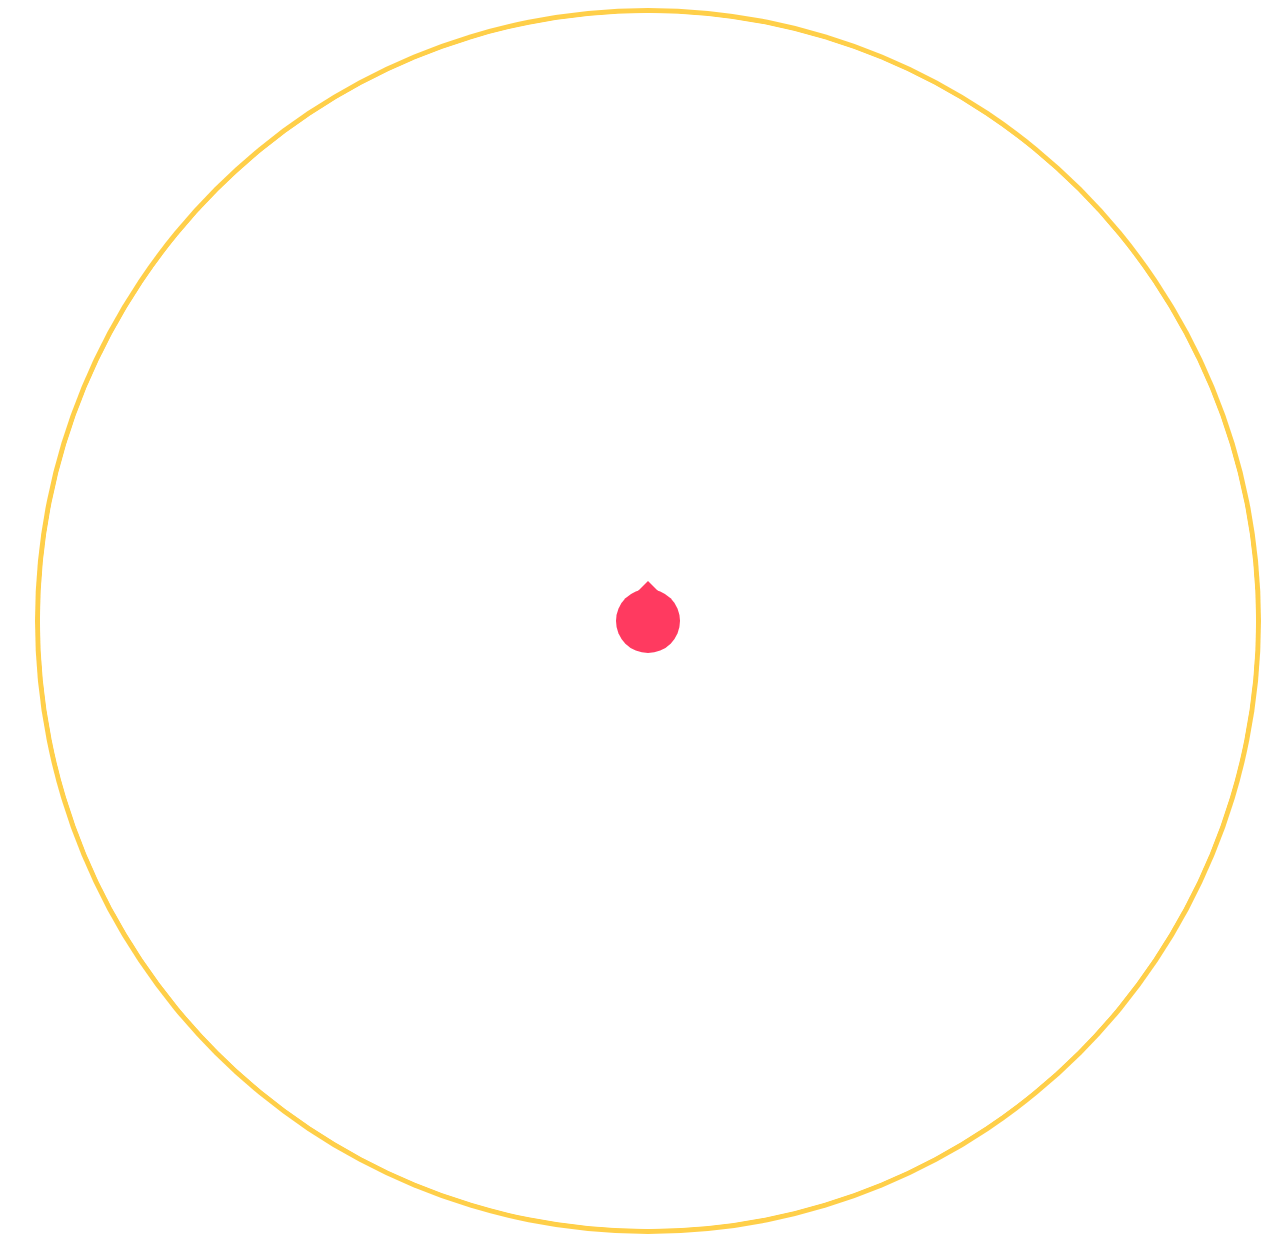
<file: 转盘/index.html>
<!DOCTYPE html>
<html lang="en">
  <head>
    <meta charset="UTF-8" />
    <meta name="viewport" content="width=device-width, initial-scale=1.0" />
    <title>Document</title>
    <style>
      body{
        width: 100%;
        height: 100%;
      }
      .luckBg {
        background: #ffcf49;
        width: 95vw;
        height: 95vw;
        border-radius: 50%;
        margin: auto;
        padding: 5px;
      }

      .luckWhellBg,
      .luckWhellBgMain {
        background: #fff;
        width: 100%;
        height: 100%;
        border-radius: 50%;
        position: relative;
        overflow: hidden;
      }

      .rotateStyle {
        -webkit-transition: transform 5000ms ease-in-out;
        transition: transform 5000ms ease-in-out;
      }

      .luckWhellSector {
        position: absolute;
        top: 0;
        right: 0;
        transform-origin: 0% 100%;
        border: 1px solid #facd89;
        border-right: 0;
        border-top: 0;
        box-sizing: border-box;
      }

      .luckWhellSector:nth-child(2n) {
        position: absolute;
        background: #fff3d8;
      }

      .wheel-main {
        position: absolute;
        left: 0;
        right: 0;
        top: 0;
        bottom: 0;
        width: 100%;
        height: 100%;
        z-index: 2;
      }

      .prize-list {
        width: 100%;
        height: 100%;
        position: relative;
      }

      .prize-item {
        position: absolute;
        left: 50%;
        height: 50%;
        padding-top: 15px;
        box-sizing: border-box;
        text-align: center;
        transform-origin: 50% 100%;
        color: #f83c0e;
      }

      .prize_point {
        position: absolute;
        left: 50%;
        background: #ff3a60;
        width: 4rem;
        height: 4rem;
        top: 50%;
        margin-left: -2rem;
        margin-top: -2rem;
        border-radius: 50%;
      }

      .prize_point::after {
        position: absolute;
        left: 50%;
        top: -1.5rem;
        width: 0;
        height: 0;
        margin-left: -1rem;
        border: 1rem solid;
        border-color: transparent transparent #ff3a60;
        content: "";
      }
    </style>
  </head>

  <body>
    <div class="luckBg">
      <div class="luckWhellBg">
        <div class="luckWhellBgMain rotateStyle">
          <!-- <div class="luckWhellSector">

        </div> -->
        </div>
        <div class="wheel-main">
          <div class="prize-list rotateStyle">
            <!-- <div class="prize-item" v-for='(item,index) in prize_List' :key="index" :style="item.style">
							
						<div>
							{{item.prize_name}}	
						</div>	
						<div style="padding-top:5px;">
							<img :src="item.img" style="width:45%"/>
						</div>	
					</div>		 -->
          </div>
          <div class="prize_point" onclick="prizeRoll()"></div>
        </div>
      </div>
    </div>
  </body>
  <script>
    const CIRCLE_ANGLE = 360;
    const BIGSIZE = 40;
    let data = [
      {
        //可以随意更改奖项个数
        id: 1,
        img: "https://img01.yzcdn.cn/vant/cat.jpeg",
        prize_name: "测试1号",
      },
      {
        id: 2,
        img: "https://img01.yzcdn.cn/vant/cat.jpeg",
        prize_name: "测试2号",
      },
      {
        id: 3,
        img: "https://img01.yzcdn.cn/vant/cat.jpeg",
        prize_name: "测试3号",
      },
      {
        id: 4,
        img: "https://img01.yzcdn.cn/vant/cat.jpeg",
        prize_name: "测试4号",
      },
      {
        id: 5,
        img: "https://img01.yzcdn.cn/vant/cat.jpeg",
        prize_name: "测试5号",
      },
    ];
    let prizeList = []; //有样式的奖品列表
    let angleList = []; // 记录每个奖的位置
    let gift_id = 3; //中奖ID
    let index = ""; //抽中的是第几个奖品
    let isRotating = false; //为了防止重复点击
    let rotateAngle = 0;
    let bgDom = document.getElementsByClassName("luckWhellBgMain")[0];
    let divDom = document.getElementsByClassName("prize-list")[0];
    //每个奖增加style
    function formatPrizeList(list) {
      const l = list.length;
      // 计算单个奖项所占的角度
      const average = CIRCLE_ANGLE / l; //60
      const half = average / 2; //30
      const rightBig = l == 2 ? "50" : "0";
      const heightBig = l <= 3 ? "100" : "50";
      const topBig = l == 3 ? "-50" : "0";
      const skewMain = l <= 2 ? 0 : (-(l - 4) * 90) / l;
      // 循环计算给每个奖项添加style属性
      list.forEach((item, i) => {
        // 每个奖项旋转的位置为 当前 i * 平均值 + 平均值 / 2
        const angle = -(i * average + half);
        const bigAge = l > 2 ? (i * 360) / l : "0";
        // 增加 style 这个是给每一个奖项增加的样式
        item.style = `-webkit-transform: rotate(${-angle}deg);
          transform: rotate(${-angle}deg);
          width:${(100 / l) * 2}%;  
          margin-left: -${100 / l}%;
          font-size:${BIGSIZE - l}px;`;
        //这是给每一个转盘背景新增的样式
        item.style2 = `-webkit-transform: rotate(${bigAge}deg);
          transform: rotate(${bigAge}deg) skewY(${skewMain}deg);
          right:${rightBig * i}%;
          height:${heightBig}%;
          top:${topBig}%;
          width:${l == 1 ? 100 : 50}%;
          background:${item.color}
          `;
        // 记录每个奖项的角度范围
        angleList.push(angle);
      });
      return list;
    }
    //奖品赋值到每个奖品中；
    function prizeAddHtml(prizeList) {
      //把奖品赋值到.luckWhellBgMain
      let htmlBg = "";
      let htmlDiv = "";
      for (let i = 0, len = prizeList.length; i < len; i++) {
        htmlBg += `<div class="luckWhellSector" style="${prizeList[i].style2}"></div>`;
        htmlDiv += `<div class="prize-item"  style="${prizeList[i].style}">							
          <div>
            ${prizeList[i].prize_name}                
          </div>	
          <div style="padding-top:5px;">
            
          </div>	
        </div>`;
      }
      // <img src=" ${prizeList[i].img}" style="width:45%"/>
      console.log("htmlBg: ", htmlBg);
      console.log("htmlDiv: ", htmlDiv);
      bgDom.innerHTML = htmlBg;
      divDom.innerHTML = htmlDiv;
    }
    //抽奖
    function prizeRoll() {
      if (isRotating) return false;
      gift_id = Math.floor(1 + Math.random() * prizeList.length);
      console.log(gift_id);
      prizeList.forEach((item, i) => {
        if (item.id == gift_id) index = i; //判断中奖的位置
      });
      rotating();
    }
    //转盘转动角度
    function rotating() {
      isRotating = true;
      // const {rotateAngle,angleList,config,index} = {0,angleList,{duration:5000, circle: 8,mode: "ease-in-out"},index};
      const config = {
        duration: 5000,
        circle: 8,
        mode: "ease-in-out",
      };
      // 计算角度
      const angle =
        // 初始角度
        rotateAngle +
        // 多旋转的圈数
        config.circle * CIRCLE_ANGLE +
        // 奖项的角度
        angleList[index] -
        (rotateAngle % CIRCLE_ANGLE);
      rotateAngle = angle;
      bgDom.style.transform = `rotate(${rotateAngle}deg)`;
      divDom.style.transform = `rotate(${rotateAngle}deg)`;
      // 旋转结束后，允许再次触发
      setTimeout(() => {
        isRotating = false;
        console.log("旋转结束");
      }, config.duration + 500);
    }
    let url =
      "https://www.fastmock.site/mock/d8f56a6ec670888c145e68a888e5c817/lizhengjie/turntableItems";
    fetch(url)
      .then((response) => response.json())
      .then((res) => {
        // Handle the data here
        console.log("res: ", res);
        data = res.data;
        console.log("data: ", data);
        prizeList = formatPrizeList(data); //有样式的奖品列表
        console.log("prizeList: ", prizeList);

        prizeAddHtml(prizeList);
      })
      .catch((error) => {
        // Handle any errors here
      });
  </script>
</html>
</file>
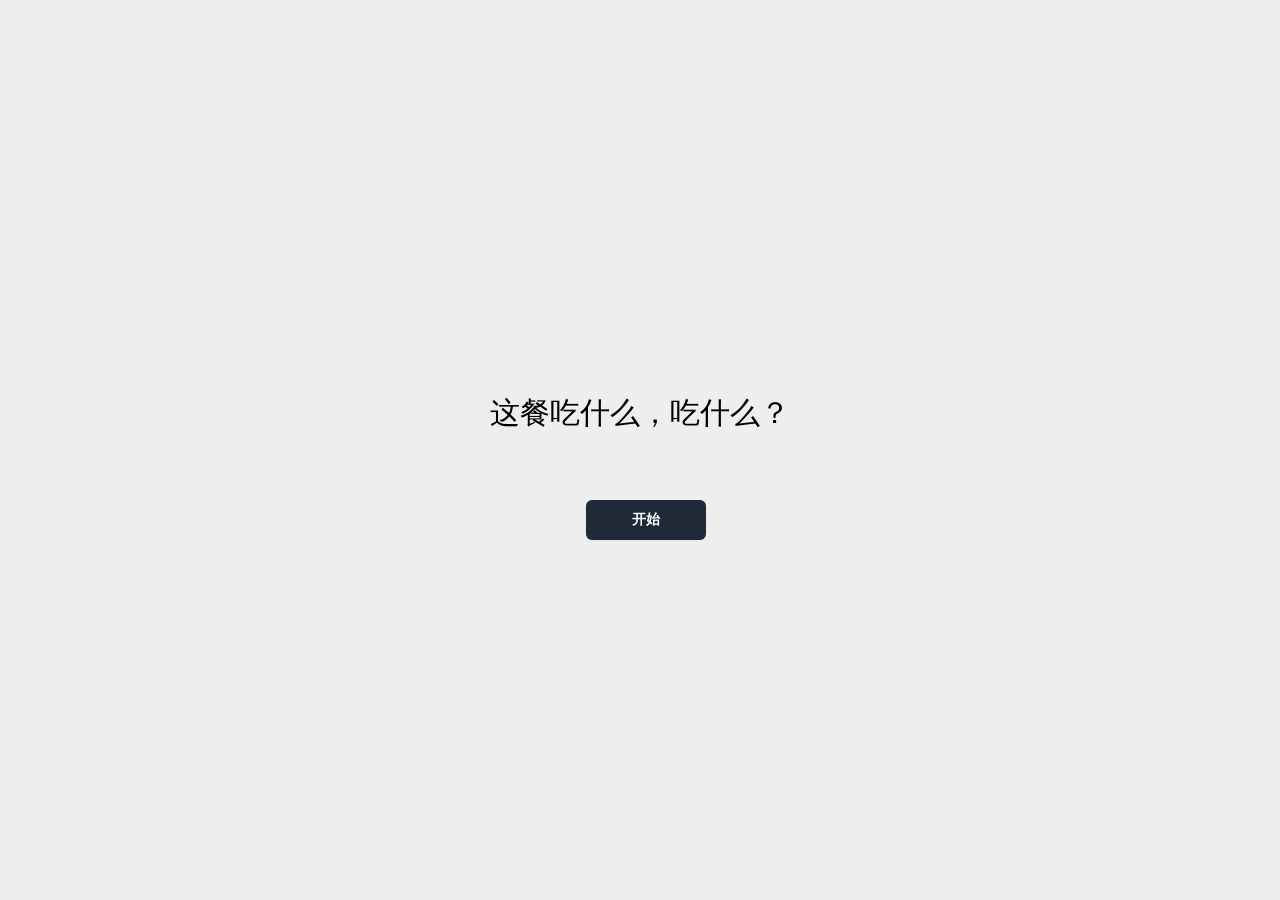
<file: 随机吃喝/index.html>
<!DOCTYPE html>
<html lang="zh-Hans">
  <head>
    <meta charset="UTF-8" />
    <title>这餐吃什么</title>
    <meta name="keywords" content="这餐吃什么" />
    <meta name="description" content="这餐吃什么" />
    <meta name="viewport" content="width=device-width" />
    <link rel="stylesheet" href="output.css" />
    <script async src="https://analytics.huangyafei.com/script.js" data-website-id="5a226081-6ff5-432a-9701-14b7a8669e78"></script>
    <script async src="https://www.googletagmanager.com/gtag/js?id=UA-71978237-1"></script>
    <script>
      window.dataLayer = window.dataLayer || [];
      function gtag(){dataLayer.push(arguments);}
      gtag('js', new Date());
      
      gtag('config', 'UA-71978237-1');
    </script>
  </head>

  <body>
    <div id="wrapper">
      <h1>
        这餐吃什么，吃什么？
        <br />
        <br />
        <b style="color: #ff9733" id="what"></b>
      </h1>
      <input type="button" class="inline-flex w-full justify-center rounded-md bg-gray-800 px-3 py-2 text-sm font-semibold text-white shadow-sm hover:bg-gray-600 sm:ml-3 sm:w-auto" value="开始" id="start" />
      <input type="button" class="inline-flex w-full justify-center rounded-md bg-gray-800 px-3 py-2 text-sm font-semibold text-white shadow-sm hover:bg-gray-600 sm:ml-3 sm:w-auto" value="开始" id="stop" style="display: none" />
    </div>

    <textarea rows="9" cols="53" id="list" style="display: none">
                馄饨 拉面 烩面 热干面 刀削面 油泼面 炸酱面 炒面 重庆小面 米线 酸辣粉 土豆粉 螺狮粉 凉皮儿 麻辣烫 肉夹馍 羊肉汤 炒饭 盖浇饭 卤肉饭 烤肉饭 黄焖鸡米饭 驴肉火烧 川菜 麻辣香锅 火锅 酸菜鱼 烤串 披萨 烤鸭 汉堡 炸鸡 寿司 蟹黄包 煎饼果子 生煎 炒年糕
    </textarea>

    <!-- <div id="banner" style="display: none" x-data="{ show: false }" x-show="show" x-init="localStorage.getItem('hideBanner') === null ? (setTimeout(() => show = true, 500)) : (show = false)" x-transition:enter="ease-out duration-500" x-transition:enter-start="opacity-0 scale-95 translate-y-2" x-transition:enter-end="opacity-100 scale-100 translate-y-0" x-transition:leave="ease-in duration-300" x-transition:leave-start="opacity-100 scale-100 translate-y-0" x-transition:leave-end="opacity-0 scale-95 translate-y-2" class="transition transform fixed z-100 bottom-0 inset-x-0 pb-2 sm:pb-5">
      <div class="max-w-screen-xl mx-auto px-2 sm:px-4">
        <div class="p-2 rounded-lg bg-gray-900 shadow-lg sm:p-3">
          <div class="flex items-center justify-between flex-wrap">
            <div class="w-0 flex-1 flex items-center">
              <img class="h-6" src="chatgpt_logo.svg" alt="">
              <p class="ml-3 font-medium text-white truncate">
                <span class="lg:hidden">
                  AI 版「这餐吃什么」现已发布!
                </span>
                <span class="hidden lg:inline text-gray-400">
                  <strong class="text-white font-semibold mr-1">AI 版「这餐吃什么」现已发布!</strong>
                  <span class="xl:hidden">由 ChatGPT 驱动的智能午餐助手，让每天的午餐都充满新鲜感。</span>
                  <span class="hidden xl:inline">由 ChatGPT 驱动的智能午餐助手，结合口味、心情、天气和营养，让每天的午餐都充满新鲜感。</span>
                </span>
              </p>
            </div>
            <div class="order-3 mt-2 flex-shrink-0 w-full sm:order-2 sm:mt-0 sm:w-auto">
              <div class="rounded-md shadow-sm">
                <a href="https://zacpark.com/?q=%E6%88%91%E5%B8%8C%E6%9C%9B%E4%BD%A0%E6%89%AE%E6%BC%94%E6%88%91%E7%9A%84%E5%8D%88%E9%A4%90%E5%8A%A9%E7%90%86%EF%BC%8C%E5%B8%AE%E6%88%91%E6%8E%A8%E8%8D%90%E4%B8%80%E6%AC%BE%E4%BB%8A%E5%A4%A9%E7%9A%84%E5%8D%88%E9%A4%90%E3%80%82%E4%BB%8A%E5%A4%A9%E5%A4%A9%E6%B0%94%E4%B8%8B%E9%9B%A8%EF%BC%8C%E6%9C%89%E4%B8%80%E4%BA%9B%E5%86%B7%EF%BC%8C%E6%88%91%E5%BF%83%E6%83%85%E6%9C%89%E4%BA%9B%E9%83%81%E9%97%B7%EF%BC%8C%E5%B9%B6%E4%B8%94%E6%88%91%E5%96%9C%E6%AC%A2%E5%90%83%E8%BE%A3%E4%B8%80%E4%BA%9B%E7%9A%84%E9%A3%9F%E7%89%A9%E3%80%82" target="_blank" class="flex items-center justify-center px-4 py-2 border border-transparent text-sm leading-5 font-medium rounded-md text-gray-900 bg-white hover:text-gray-800 focus:outline-none focus:underline">
                  立即体验
                </a>
              </div>
            </div>
            <div id="close_banner" class="order-2 flex-shrink-0 sm:order-3 sm:ml-2">
              <button @click="localStorage.setItem('hideBanner', true); show = false" type="button" class="-mr-1 flex p-2 rounded-md hover:bg-gray-800 focus:outline-none focus:bg-gray-800">
                <svg class="h-6 w-6 text-white" stroke="currentColor" fill="none" viewBox="0 0 24 24">
                  <path stroke-linecap="round" stroke-linejoin="round" stroke-width="2" d="M6 18L18 6M6 6l12 12"></path>
                </svg>
              </button>
            </div>
          </div>
        </div>
      </div>
    </div> -->

    <script src="jquery.min.js"></script>
    <script src="random.js"></script>
    <script src="three_punch_combo.js"></script>
  </body>
</html>
</file>
<file: 随机吃喝/output.css>
/*
! tailwindcss v3.2.7 | MIT License | https://tailwindcss.com
*/

/*
1. Prevent padding and border from affecting element width. (https://github.com/mozdevs/cssremedy/issues/4)
2. Allow adding a border to an element by just adding a border-width. (https://github.com/tailwindcss/tailwindcss/pull/116)
*/

*,
::before,
::after {
  box-sizing: border-box;
  /* 1 */
  border-width: 0;
  /* 2 */
  border-style: solid;
  /* 2 */
  border-color: #e5e7eb;
  /* 2 */
}

::before,
::after {
  --tw-content: '';
}

/*
1. Use a consistent sensible line-height in all browsers.
2. Prevent adjustments of font size after orientation changes in iOS.
3. Use a more readable tab size.
4. Use the user's configured `sans` font-family by default.
5. Use the user's configured `sans` font-feature-settings by default.
*/

html {
  line-height: 1.5;
  /* 1 */
  -webkit-text-size-adjust: 100%;
  /* 2 */
  -moz-tab-size: 4;
  /* 3 */
  -o-tab-size: 4;
     tab-size: 4;
  /* 3 */
  font-family: ui-sans-serif, system-ui, -apple-system, BlinkMacSystemFont, "Segoe UI", Roboto, "Helvetica Neue", Arial, "Noto Sans", sans-serif, "Apple Color Emoji", "Segoe UI Emoji", "Segoe UI Symbol", "Noto Color Emoji";
  /* 4 */
  font-feature-settings: normal;
  /* 5 */
}

/*
1. Remove the margin in all browsers.
2. Inherit line-height from `html` so users can set them as a class directly on the `html` element.
*/

body {
  margin: 0;
  /* 1 */
  line-height: inherit;
  /* 2 */
}

/*
1. Add the correct height in Firefox.
2. Correct the inheritance of border color in Firefox. (https://bugzilla.mozilla.org/show_bug.cgi?id=190655)
3. Ensure horizontal rules are visible by default.
*/

hr {
  height: 0;
  /* 1 */
  color: inherit;
  /* 2 */
  border-top-width: 1px;
  /* 3 */
}

/*
Add the correct text decoration in Chrome, Edge, and Safari.
*/

abbr:where([title]) {
  -webkit-text-decoration: underline dotted;
          text-decoration: underline dotted;
}

/*
Remove the default font size and weight for headings.
*/

h1,
h2,
h3,
h4,
h5,
h6 {
  font-size: inherit;
  font-weight: inherit;
}

/*
Reset links to optimize for opt-in styling instead of opt-out.
*/

a {
  color: inherit;
  text-decoration: inherit;
}

/*
Add the correct font weight in Edge and Safari.
*/

b,
strong {
  font-weight: bolder;
}

/*
1. Use the user's configured `mono` font family by default.
2. Correct the odd `em` font sizing in all browsers.
*/

code,
kbd,
samp,
pre {
  font-family: ui-monospace, SFMono-Regular, Menlo, Monaco, Consolas, "Liberation Mono", "Courier New", monospace;
  /* 1 */
  font-size: 1em;
  /* 2 */
}

/*
Add the correct font size in all browsers.
*/

small {
  font-size: 80%;
}

/*
Prevent `sub` and `sup` elements from affecting the line height in all browsers.
*/

sub,
sup {
  font-size: 75%;
  line-height: 0;
  position: relative;
  vertical-align: baseline;
}

sub {
  bottom: -0.25em;
}

sup {
  top: -0.5em;
}

/*
1. Remove text indentation from table contents in Chrome and Safari. (https://bugs.chromium.org/p/chromium/issues/detail?id=999088, https://bugs.webkit.org/show_bug.cgi?id=201297)
2. Correct table border color inheritance in all Chrome and Safari. (https://bugs.chromium.org/p/chromium/issues/detail?id=935729, https://bugs.webkit.org/show_bug.cgi?id=195016)
3. Remove gaps between table borders by default.
*/

table {
  text-indent: 0;
  /* 1 */
  border-color: inherit;
  /* 2 */
  border-collapse: collapse;
  /* 3 */
}

/*
1. Change the font styles in all browsers.
2. Remove the margin in Firefox and Safari.
3. Remove default padding in all browsers.
*/

button,
input,
optgroup,
select,
textarea {
  font-family: inherit;
  /* 1 */
  font-size: 100%;
  /* 1 */
  font-weight: inherit;
  /* 1 */
  line-height: inherit;
  /* 1 */
  color: inherit;
  /* 1 */
  margin: 0;
  /* 2 */
  padding: 0;
  /* 3 */
}

/*
Remove the inheritance of text transform in Edge and Firefox.
*/

button,
select {
  text-transform: none;
}

/*
1. Correct the inability to style clickable types in iOS and Safari.
2. Remove default button styles.
*/

button,
[type='button'],
[type='reset'],
[type='submit'] {
  -webkit-appearance: button;
  /* 1 */
  background-color: transparent;
  /* 2 */
  background-image: none;
  /* 2 */
}

/*
Use the modern Firefox focus style for all focusable elements.
*/

:-moz-focusring {
  outline: auto;
}

/*
Remove the additional `:invalid` styles in Firefox. (https://github.com/mozilla/gecko-dev/blob/2f9eacd9d3d995c937b4251a5557d95d494c9be1/layout/style/res/forms.css#L728-L737)
*/

:-moz-ui-invalid {
  box-shadow: none;
}

/*
Add the correct vertical alignment in Chrome and Firefox.
*/

progress {
  vertical-align: baseline;
}

/*
Correct the cursor style of increment and decrement buttons in Safari.
*/

::-webkit-inner-spin-button,
::-webkit-outer-spin-button {
  height: auto;
}

/*
1. Correct the odd appearance in Chrome and Safari.
2. Correct the outline style in Safari.
*/

[type='search'] {
  -webkit-appearance: textfield;
  /* 1 */
  outline-offset: -2px;
  /* 2 */
}

/*
Remove the inner padding in Chrome and Safari on macOS.
*/

::-webkit-search-decoration {
  -webkit-appearance: none;
}

/*
1. Correct the inability to style clickable types in iOS and Safari.
2. Change font properties to `inherit` in Safari.
*/

::-webkit-file-upload-button {
  -webkit-appearance: button;
  /* 1 */
  font: inherit;
  /* 2 */
}

/*
Add the correct display in Chrome and Safari.
*/

summary {
  display: list-item;
}

/*
Removes the default spacing and border for appropriate elements.
*/

blockquote,
dl,
dd,
h1,
h2,
h3,
h4,
h5,
h6,
hr,
figure,
p,
pre {
  margin: 0;
}

fieldset {
  margin: 0;
  padding: 0;
}

legend {
  padding: 0;
}

ol,
ul,
menu {
  list-style: none;
  margin: 0;
  padding: 0;
}

/*
Prevent resizing textareas horizontally by default.
*/

textarea {
  resize: vertical;
}

/*
1. Reset the default placeholder opacity in Firefox. (https://github.com/tailwindlabs/tailwindcss/issues/3300)
2. Set the default placeholder color to the user's configured gray 400 color.
*/

input::-moz-placeholder, textarea::-moz-placeholder {
  opacity: 1;
  /* 1 */
  color: #9ca3af;
  /* 2 */
}

input::placeholder,
textarea::placeholder {
  opacity: 1;
  /* 1 */
  color: #9ca3af;
  /* 2 */
}

/*
Set the default cursor for buttons.
*/

button,
[role="button"] {
  cursor: pointer;
}

/*
Make sure disabled buttons don't get the pointer cursor.
*/

:disabled {
  cursor: default;
}

/*
1. Make replaced elements `display: block` by default. (https://github.com/mozdevs/cssremedy/issues/14)
2. Add `vertical-align: middle` to align replaced elements more sensibly by default. (https://github.com/jensimmons/cssremedy/issues/14#issuecomment-634934210)
   This can trigger a poorly considered lint error in some tools but is included by design.
*/

img,
svg,
video,
canvas,
audio,
iframe,
embed,
object {
  display: block;
  /* 1 */
  vertical-align: middle;
  /* 2 */
}

/*
Constrain images and videos to the parent width and preserve their intrinsic aspect ratio. (https://github.com/mozdevs/cssremedy/issues/14)
*/

img,
video {
  max-width: 100%;
  height: auto;
}

/* Make elements with the HTML hidden attribute stay hidden by default */

[hidden] {
  display: none;
}

*, ::before, ::after {
  --tw-border-spacing-x: 0;
  --tw-border-spacing-y: 0;
  --tw-translate-x: 0;
  --tw-translate-y: 0;
  --tw-rotate: 0;
  --tw-skew-x: 0;
  --tw-skew-y: 0;
  --tw-scale-x: 1;
  --tw-scale-y: 1;
  --tw-pan-x:  ;
  --tw-pan-y:  ;
  --tw-pinch-zoom:  ;
  --tw-scroll-snap-strictness: proximity;
  --tw-ordinal:  ;
  --tw-slashed-zero:  ;
  --tw-numeric-figure:  ;
  --tw-numeric-spacing:  ;
  --tw-numeric-fraction:  ;
  --tw-ring-inset:  ;
  --tw-ring-offset-width: 0px;
  --tw-ring-offset-color: #fff;
  --tw-ring-color: rgb(59 130 246 / 0.5);
  --tw-ring-offset-shadow: 0 0 #0000;
  --tw-ring-shadow: 0 0 #0000;
  --tw-shadow: 0 0 #0000;
  --tw-shadow-colored: 0 0 #0000;
  --tw-blur:  ;
  --tw-brightness:  ;
  --tw-contrast:  ;
  --tw-grayscale:  ;
  --tw-hue-rotate:  ;
  --tw-invert:  ;
  --tw-saturate:  ;
  --tw-sepia:  ;
  --tw-drop-shadow:  ;
  --tw-backdrop-blur:  ;
  --tw-backdrop-brightness:  ;
  --tw-backdrop-contrast:  ;
  --tw-backdrop-grayscale:  ;
  --tw-backdrop-hue-rotate:  ;
  --tw-backdrop-invert:  ;
  --tw-backdrop-opacity:  ;
  --tw-backdrop-saturate:  ;
  --tw-backdrop-sepia:  ;
}

::backdrop {
  --tw-border-spacing-x: 0;
  --tw-border-spacing-y: 0;
  --tw-translate-x: 0;
  --tw-translate-y: 0;
  --tw-rotate: 0;
  --tw-skew-x: 0;
  --tw-skew-y: 0;
  --tw-scale-x: 1;
  --tw-scale-y: 1;
  --tw-pan-x:  ;
  --tw-pan-y:  ;
  --tw-pinch-zoom:  ;
  --tw-scroll-snap-strictness: proximity;
  --tw-ordinal:  ;
  --tw-slashed-zero:  ;
  --tw-numeric-figure:  ;
  --tw-numeric-spacing:  ;
  --tw-numeric-fraction:  ;
  --tw-ring-inset:  ;
  --tw-ring-offset-width: 0px;
  --tw-ring-offset-color: #fff;
  --tw-ring-color: rgb(59 130 246 / 0.5);
  --tw-ring-offset-shadow: 0 0 #0000;
  --tw-ring-shadow: 0 0 #0000;
  --tw-shadow: 0 0 #0000;
  --tw-shadow-colored: 0 0 #0000;
  --tw-blur:  ;
  --tw-brightness:  ;
  --tw-contrast:  ;
  --tw-grayscale:  ;
  --tw-hue-rotate:  ;
  --tw-invert:  ;
  --tw-saturate:  ;
  --tw-sepia:  ;
  --tw-drop-shadow:  ;
  --tw-backdrop-blur:  ;
  --tw-backdrop-brightness:  ;
  --tw-backdrop-contrast:  ;
  --tw-backdrop-grayscale:  ;
  --tw-backdrop-hue-rotate:  ;
  --tw-backdrop-invert:  ;
  --tw-backdrop-opacity:  ;
  --tw-backdrop-saturate:  ;
  --tw-backdrop-sepia:  ;
}

.fixed {
  position: fixed;
}

.inset-x-0 {
  left: 0px;
  right: 0px;
}

.bottom-0 {
  bottom: 0px;
}

.order-2 {
  order: 2;
}

.order-3 {
  order: 3;
}

.mx-auto {
  margin-left: auto;
  margin-right: auto;
}

.-mr-1 {
  margin-right: -0.25rem;
}

.ml-3 {
  margin-left: 0.75rem;
}

.mr-1 {
  margin-right: 0.25rem;
}

.mt-2 {
  margin-top: 0.5rem;
}

.flex {
  display: flex;
}

.inline-flex {
  display: inline-flex;
}

.hidden {
  display: none;
}

.h-6 {
  height: 1.5rem;
}

.w-full {
  width: 100%;
}

.w-0 {
  width: 0px;
}

.w-6 {
  width: 1.5rem;
}

.max-w-screen-xl {
  max-width: 1280px;
}

.flex-1 {
  flex: 1 1 0%;
}

.flex-shrink-0 {
  flex-shrink: 0;
}

.translate-y-0 {
  --tw-translate-y: 0px;
  transform: translate(var(--tw-translate-x), var(--tw-translate-y)) rotate(var(--tw-rotate)) skewX(var(--tw-skew-x)) skewY(var(--tw-skew-y)) scaleX(var(--tw-scale-x)) scaleY(var(--tw-scale-y));
}

.translate-y-2 {
  --tw-translate-y: 0.5rem;
  transform: translate(var(--tw-translate-x), var(--tw-translate-y)) rotate(var(--tw-rotate)) skewX(var(--tw-skew-x)) skewY(var(--tw-skew-y)) scaleX(var(--tw-scale-x)) scaleY(var(--tw-scale-y));
}

.scale-100 {
  --tw-scale-x: 1;
  --tw-scale-y: 1;
  transform: translate(var(--tw-translate-x), var(--tw-translate-y)) rotate(var(--tw-rotate)) skewX(var(--tw-skew-x)) skewY(var(--tw-skew-y)) scaleX(var(--tw-scale-x)) scaleY(var(--tw-scale-y));
}

.scale-95 {
  --tw-scale-x: .95;
  --tw-scale-y: .95;
  transform: translate(var(--tw-translate-x), var(--tw-translate-y)) rotate(var(--tw-rotate)) skewX(var(--tw-skew-x)) skewY(var(--tw-skew-y)) scaleX(var(--tw-scale-x)) scaleY(var(--tw-scale-y));
}

.transform {
  transform: translate(var(--tw-translate-x), var(--tw-translate-y)) rotate(var(--tw-rotate)) skewX(var(--tw-skew-x)) skewY(var(--tw-skew-y)) scaleX(var(--tw-scale-x)) scaleY(var(--tw-scale-y));
}

.flex-wrap {
  flex-wrap: wrap;
}

.items-center {
  align-items: center;
}

.justify-center {
  justify-content: center;
}

.justify-between {
  justify-content: space-between;
}

.truncate {
  overflow: hidden;
  text-overflow: ellipsis;
  white-space: nowrap;
}

.rounded-md {
  border-radius: 0.375rem;
}

.rounded-lg {
  border-radius: 0.5rem;
}

.border {
  border-width: 1px;
}

.border-transparent {
  border-color: transparent;
}

.bg-gray-800 {
  --tw-bg-opacity: 1;
  background-color: rgb(31 41 55 / var(--tw-bg-opacity));
}

.bg-gray-900 {
  --tw-bg-opacity: 1;
  background-color: rgb(17 24 39 / var(--tw-bg-opacity));
}

.bg-white {
  --tw-bg-opacity: 1;
  background-color: rgb(255 255 255 / var(--tw-bg-opacity));
}

.p-2 {
  padding: 0.5rem;
}

.px-3 {
  padding-left: 0.75rem;
  padding-right: 0.75rem;
}

.py-2 {
  padding-top: 0.5rem;
  padding-bottom: 0.5rem;
}

.px-2 {
  padding-left: 0.5rem;
  padding-right: 0.5rem;
}

.px-4 {
  padding-left: 1rem;
  padding-right: 1rem;
}

.pb-2 {
  padding-bottom: 0.5rem;
}

.text-sm {
  font-size: 0.875rem;
  line-height: 1.25rem;
}

.font-semibold {
  font-weight: 600;
}

.font-medium {
  font-weight: 500;
}

.leading-5 {
  line-height: 1.25rem;
}

.text-white {
  --tw-text-opacity: 1;
  color: rgb(255 255 255 / var(--tw-text-opacity));
}

.text-gray-400 {
  --tw-text-opacity: 1;
  color: rgb(156 163 175 / var(--tw-text-opacity));
}

.text-gray-900 {
  --tw-text-opacity: 1;
  color: rgb(17 24 39 / var(--tw-text-opacity));
}

.opacity-0 {
  opacity: 0;
}

.opacity-100 {
  opacity: 1;
}

.shadow-sm {
  --tw-shadow: 0 1px 2px 0 rgb(0 0 0 / 0.05);
  --tw-shadow-colored: 0 1px 2px 0 var(--tw-shadow-color);
  box-shadow: var(--tw-ring-offset-shadow, 0 0 #0000), var(--tw-ring-shadow, 0 0 #0000), var(--tw-shadow);
}

.shadow-lg {
  --tw-shadow: 0 10px 15px -3px rgb(0 0 0 / 0.1), 0 4px 6px -4px rgb(0 0 0 / 0.1);
  --tw-shadow-colored: 0 10px 15px -3px var(--tw-shadow-color), 0 4px 6px -4px var(--tw-shadow-color);
  box-shadow: var(--tw-ring-offset-shadow, 0 0 #0000), var(--tw-ring-shadow, 0 0 #0000), var(--tw-shadow);
}

.transition {
  transition-property: color, background-color, border-color, text-decoration-color, fill, stroke, opacity, box-shadow, transform, filter, -webkit-backdrop-filter;
  transition-property: color, background-color, border-color, text-decoration-color, fill, stroke, opacity, box-shadow, transform, filter, backdrop-filter;
  transition-property: color, background-color, border-color, text-decoration-color, fill, stroke, opacity, box-shadow, transform, filter, backdrop-filter, -webkit-backdrop-filter;
  transition-timing-function: cubic-bezier(0.4, 0, 0.2, 1);
  transition-duration: 150ms;
}

.duration-300 {
  transition-duration: 300ms;
}

.duration-500 {
  transition-duration: 500ms;
}

.ease-in {
  transition-timing-function: cubic-bezier(0.4, 0, 1, 1);
}

.ease-out {
  transition-timing-function: cubic-bezier(0, 0, 0.2, 1);
}

html {
  overflow: hidden;
  height: 100%;
}

body {
  position: relative;
  overflow: hidden;
  margin: 0;
  padding: 0;
  width: 100%;
  height: 100%;
  background: #eee;
  font-family: "微软雅黑";
}

#wrapper {
  position: absolute;
  top: 50%;
  left: 50%;
  margin-top: -60px;
  margin-left: -250px;
  width: 500px;
  height: 120px;
  text-align: center;
}

#wrapper h1 {
  margin: 0 0 20px;
  padding: 0;
  font-weight: 300;
  font-size: 30px;
}

#wrapper h1 b {
  font-weight: 700;
}

#start {
  width: 120px;
  height: 40px;
  +margin-left: 260px;
  vertical-align: middle;
  font-family: "微软雅黑";
  cursor: pointer;
}

#stop {
  display: none;
  width: 120px;
  height: 40px;
  vertical-align: middle;
  font-family: "微软雅黑";
  cursor: pointer;
}

#cfg {
  color: #666;
  text-shadow: 1px 1px 1px #eee;
  font-size: 12px;
  cursor: pointer;
}

.temp {
  position: absolute;
  z-index: -1;
  color: #777;
}

#popbox {
  position: absolute;
  top: 50%;
  left: 50%;
  margin-top: -140px;
  margin-left: -210px;
  padding: 0 10px;
  width: 400px;
  height: 280px;
  border-radius: 7px;
  background: #fff;
  box-shadow: 0 0 22px #333, inset 0 -3px 7px #ddd;
  +border: 1px solid #666;
}

#ok {
  float: right;
  margin: -3px 0 0;
  color: #666;
  cursor: pointer;
  width: 50px;
  height: 22px;
}

.hover\:bg-gray-600:hover {
  --tw-bg-opacity: 1;
  background-color: rgb(75 85 99 / var(--tw-bg-opacity));
}

.hover\:bg-gray-800:hover {
  --tw-bg-opacity: 1;
  background-color: rgb(31 41 55 / var(--tw-bg-opacity));
}

.hover\:text-gray-800:hover {
  --tw-text-opacity: 1;
  color: rgb(31 41 55 / var(--tw-text-opacity));
}

.focus\:bg-gray-800:focus {
  --tw-bg-opacity: 1;
  background-color: rgb(31 41 55 / var(--tw-bg-opacity));
}

.focus\:underline:focus {
  text-decoration-line: underline;
}

.focus\:outline-none:focus {
  outline: 2px solid transparent;
  outline-offset: 2px;
}

@media (min-width: 640px) {
  .sm\:order-2 {
    order: 2;
  }

  .sm\:order-3 {
    order: 3;
  }

  .sm\:ml-3 {
    margin-left: 0.75rem;
  }

  .sm\:ml-2 {
    margin-left: 0.5rem;
  }

  .sm\:mt-0 {
    margin-top: 0px;
  }

  .sm\:w-auto {
    width: auto;
  }

  .sm\:p-3 {
    padding: 0.75rem;
  }

  .sm\:px-4 {
    padding-left: 1rem;
    padding-right: 1rem;
  }

  .sm\:pb-5 {
    padding-bottom: 1.25rem;
  }
}

@media (min-width: 1024px) {
  .lg\:inline {
    display: inline;
  }

  .lg\:hidden {
    display: none;
  }
}

@media (min-width: 1280px) {
  .xl\:inline {
    display: inline;
  }

  .xl\:hidden {
    display: none;
  }
}
</file>
